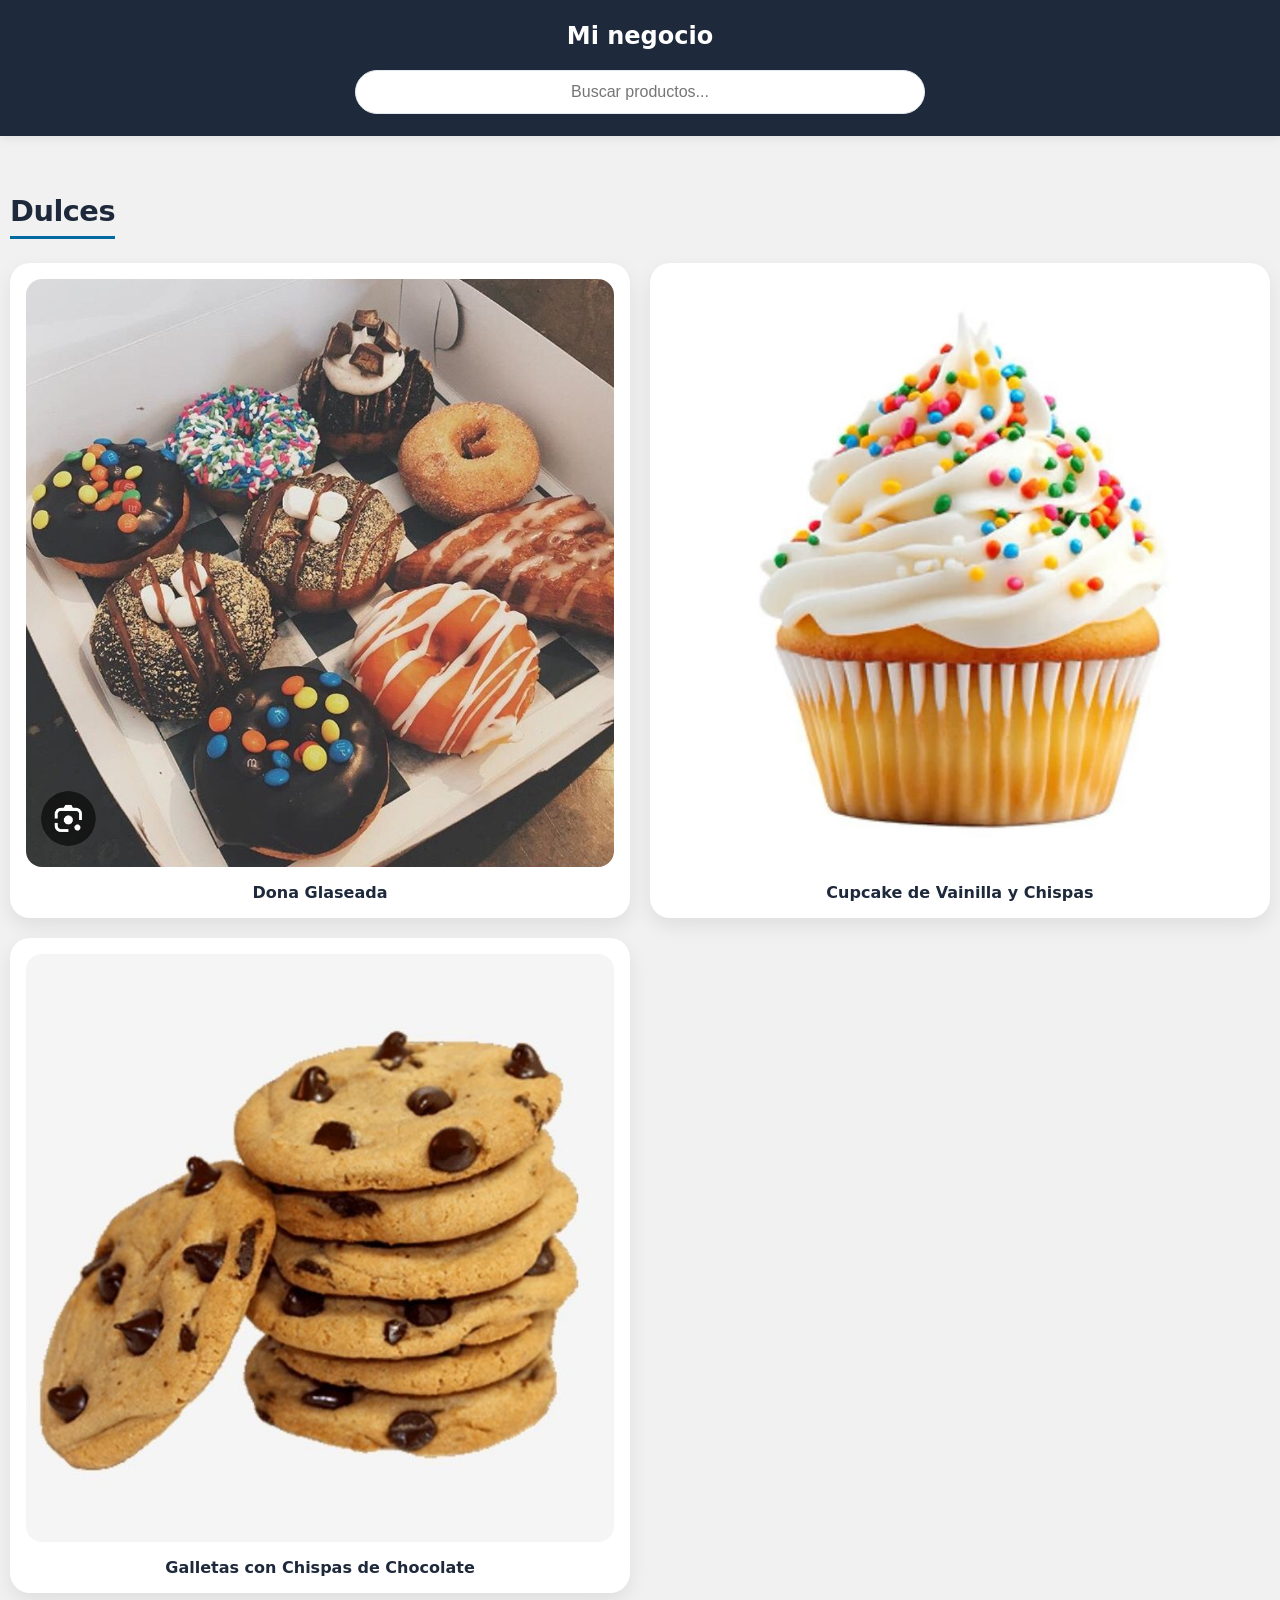
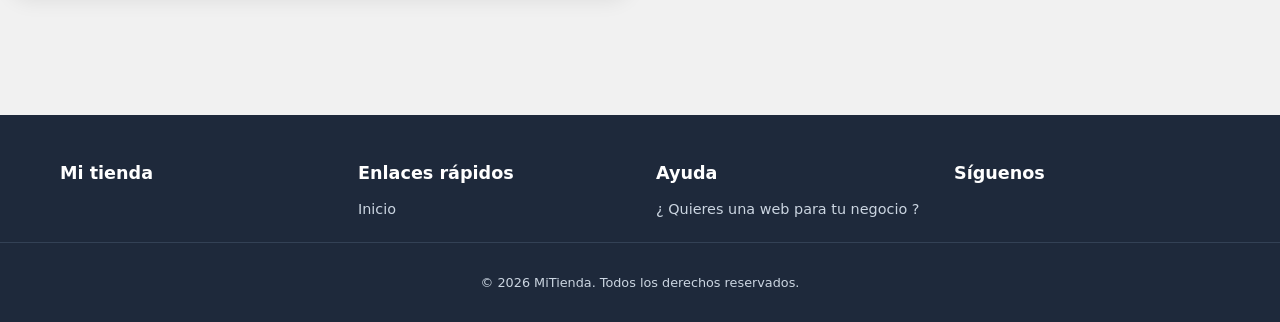
<file: index.html>
<!DOCTYPE html>
<html lang="es">
<head>
  <meta charset="UTF-8">
  <meta name="viewport" content="width=device-width, initial-scale=1.0">
  <title>Catálogo - Productos</title>
  <link rel="stylesheet" href="style.css">
</head>
<body>
    
<header id="header" class="search-header">
  <h2 class="business-name">Mi negocio</h2>
  <div class="search-container">
    <div class="search-bar">
      <input type="text" id="searchInput" placeholder="Buscar productos...">
    </div>
  </div>
</header>

<div class="products-grid" id="productsGrid"></div>

<footer class="main-footer">
  <div class="footer-container">
    <div class="footer-col">
      <h4>Mi tienda</h4>
      <p></p>
    </div>
    <div class="footer-col">
      <h4>Enlaces rápidos</h4>
      <ul>
        <li><a href="#">Inicio</a></li>
      </ul>
    </div>
    <div class="footer-col">
      <h4>Ayuda</h4>
      <ul>
        <li><a href="">¿ Quieres una web para tu negocio ?</a></li>
      </ul>
    </div>
    <div class="footer-col">
      <h4>Síguenos</h4>
      <div class="social-links"></div>
    </div>
  </div>
  <div class="footer-bottom">
    <p>&copy; 2026 MiTienda. Todos los derechos reservados.</p>
  </div>
</footer>

<script src="catalogo.js?v=20260315" defer></script>
<script src="render.js?v=20260315" defer></script>
</body>
</html>
</file>
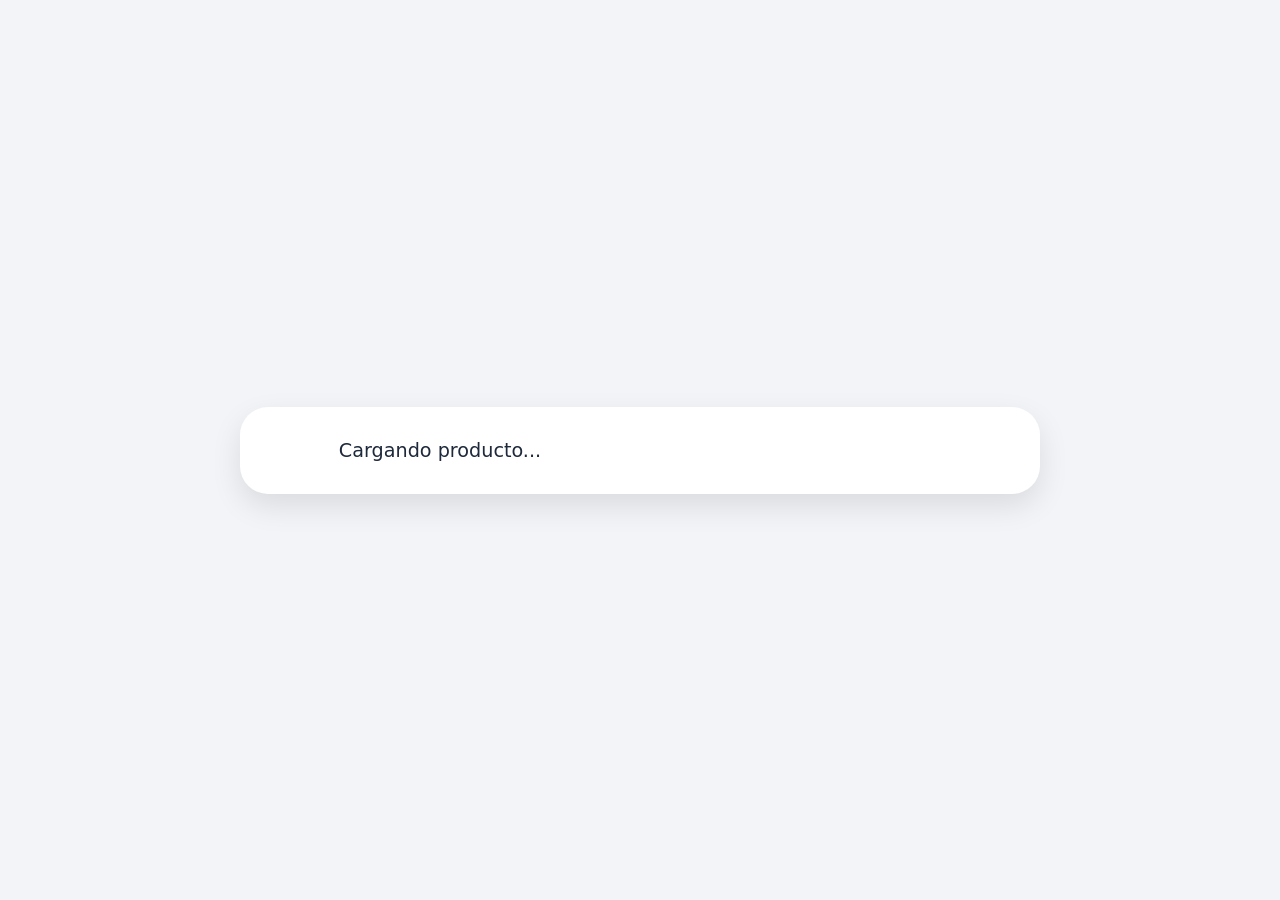
<file: detalles/producto.html>
<!DOCTYPE html>
<html lang="es">
<head>
  <meta charset="UTF-8">
  <meta name="viewport" content="width=device-width, initial-scale=1.0">
  <title>Producto</title>
  <link rel="stylesheet" href="productoStyle.css">
</head>
<body>
  <div id="productContainer" class="card">
    <div class="loading">Cargando producto...</div>
  </div>
  <script src="producto.js"></script>
</body>
</html>
</file>
<file: style.css>
/* ========== VARIABLES GLOBALES ========== */
:root {
  --bg-body: #f1f1f1;
  --bg-header-footer: #1e293b;
  --text-dark: #1e293b;
  --text-light: #cbd5e1;
  --text-white: white;
  --text-black: black;
  --border-color: #e2e8f0;
  --shadow-sm: 0 2px 10px rgba(0, 0, 0, 0.08);
  --shadow-md: 0 8px 20px rgba(0, 0, 0, 0.08);
  --shadow-lg: 0 15px 30px rgba(0, 0, 0, 0.12);
  --radius-card: 20px;
  --radius-image: 16px;
  --transition: 0.2s ease;
}

/* ========== RESET ========== */
* {
  margin: 0;
  padding: 0;
  box-sizing: border-box;
}

body {
  background: var(--bg-body);
  font-family: system-ui, 'Segoe UI', sans-serif;
}

/* ========== HEADER ========== */
.search-header {
  position: sticky;
  top: 0;
  width: 100%;
  background-color: var(--bg-header-footer);
  box-shadow: var(--shadow-sm);
  z-index: 1000;
  padding: 12px 0;
  margin-bottom: 3rem;
}

.business-name {
  color: var(--text-white);
  text-align: center;  
  padding: 10px;
}

.search-container {
  max-width: 600px;
  margin: 0 auto;
  padding: 0 15px;
}

.search-bar {
  display: flex;
  width: 100%;
  padding: 10px 0;
  /* margin-bottom eliminado porque ya lo da el header */
}

.search-bar input {
  flex: 1;
  padding: 12px 16px;
  border: 1px solid var(--border-color);
  border-radius: 40px;
  outline: none;
  font-size: 1rem;
  text-align: center;
  color: var(--text-black);
  transition: border-color var(--transition);
}

.search-bar input:focus {
  border-color: #0369a1;
}

/* ========== MAIN CONTENT ========== */
.container {
  max-width: 900px;
  margin: 0 auto;
}

/* Grid catálogo - siempre 2 columnas */
.products-grid {
  display: grid;
  grid-template-columns: 1fr 1fr;
  gap: 20px;
  padding: 10px;
}

.product-card {
  background: white;
  border-radius: var(--radius-card);
  overflow: hidden;
  box-shadow: var(--shadow-md);
  cursor: pointer;
  transition: transform var(--transition), box-shadow var(--transition);
  text-align: center;
  padding: 1rem;
}

.product-card:hover {
  transform: translateY(-5px);
  box-shadow: var(--shadow-lg);
}

.product-card__image {
  width: 100%;
  aspect-ratio: 1 / 1;
  object-fit: cover;
  border-radius: var(--radius-image);
  margin-bottom: 0.75rem;
}

.product-card__name {
  font-size: 1rem;
  font-weight: 600;
  color: var(--text-dark);
  word-break: break-word;
}

/* ========== FOOTER ========== */
.main-footer {
  background-color: var(--bg-header-footer);
  color: var(--text-light);
  margin-top: 4rem;
  padding: 3rem 0 1rem;
}

.footer-container {
  max-width: 1200px;
  margin: 0 auto;
  padding: 0 20px;
  display: grid;
  grid-template-columns: repeat(auto-fit, minmax(200px, 1fr));
  gap: 2rem;
}

.footer-col h4 {
  color: var(--text-white);
  font-size: 1.1rem;
  margin-bottom: 1rem;
  font-weight: 600;
}

.footer-col p {
  font-size: 0.9rem;
  line-height: 1.5;
}

.footer-col ul {
  list-style: none;
  padding: 0;
}

.footer-col ul li {
  margin-bottom: 0.5rem;
}

.footer-col ul li a {
  color: var(--text-light);
  text-decoration: none;
  font-size: 0.9rem;
  transition: color var(--transition);
}

.footer-col ul li a:hover {
  color: var(--text-white);
}

.social-links {
  display: flex;
  gap: 1rem;
  margin-top: 0.5rem;
}

.social-links a {
  font-size: 1.5rem;
  text-decoration: none;
  color: var(--text-light);
  transition: color var(--transition);
}

.social-links a:hover {
  color: var(--text-white);
}

.footer-bottom {
  text-align: center;
  padding-top: 2rem;
  margin-top: 1rem;
  border-top: 1px solid #334155;
  font-size: 0.8rem;
  margin-bottom: 1rem;
}

/* ========== RESPONSIVE ========== */
@media (max-width: 768px) {
  .footer-container {
    grid-template-columns: repeat(2, 1fr);
    gap: 1.5rem;
  }
}

@media (max-width: 640px) {
  .search-container {
    padding: 0 16px;
  }
  .search-bar input {
    padding: 10px 14px;
  }
}

@media (max-width: 480px) {
  .products-grid {
    gap: 12px;
  }
  .product-card {
    padding: 0.75rem;
  }
  .product-card__name {
    font-size: 0.9rem;
  }
  .footer-container {
    grid-template-columns: 1fr;
    text-align: center;
  }
  .social-links {
    justify-content: center;
  }
}

/* ========== SECCIONES POR MARCA ========== */
.brand-section {
  margin-bottom: 3rem;
}

.brand-title {
  font-size: 1.8rem;
  font-weight: 700;
  color: #1e293b;
  margin-bottom: 1.5rem;
  padding-bottom: 0.5rem;
  border-bottom: 3px solid #0369a1;
  display: inline-block;
  letter-spacing: -0.5px;
}

.brand-grid {
  display: grid;
  grid-template-columns: 1fr 1fr;
  gap: 20px;
}

/* Separador de marcas */
.brand-separator {
  font-size: 1.5rem;
  font-weight: 700;
  color: #1e293b;
  margin: 2rem 0 1rem 0;
  padding-bottom: 0.5rem;
  border-bottom: 3px solid #0369a1;
  grid-column: 1 / -1;  /* Ocupa todo el ancho del grid */
}

/* El primer separador no necesita margen superior tan grande */
.brand-separator:first-of-type {
  margin-top: 0;
}

/* Fuerza a que cada sección (marca) ocupe todo el ancho y se apile verticalmente */
.products-grid {
  display: block !important;
}

.brand-section {
  display: block !important;
  width: 100% !important;
  clear: both !important;
  margin-bottom: 3rem;
}

/* Responsive */
@media (max-width: 600px) {
  .brand-title {
    font-size: 1.4rem;
  }
  .brand-grid {
    gap: 12px;
  }
  }
</file>
<file: detalles/productoStyle.css>
/* Reset básico */
* {
  margin: 0;
  padding: 0;
  box-sizing: border-box;
}

body {
  background: #f2f4f8;
  font-family: system-ui, 'Segoe UI', sans-serif;
  display: flex;
  align-items: center;
  justify-content: center;
  min-height: 100vh;
  padding: 20px;
}

/* Tarjeta completa con grid de 2 columnas */
.card {
  max-width: 800px;
  width: 100%;
  background: white;
  border-radius: 28px;
  box-shadow: 0 12px 30px rgba(0,0,0,0.1);
  overflow: hidden;
  display: grid;
  grid-template-columns: 1fr 1fr;
  gap: 0;
  transition: transform 0.2s ease;
  align-items: center;
}

.card:hover {
  transform: translateY(-4px);
}

/* Columna izquierda: imagen */
.card-image {
  background: linear-gradient(145deg, #d9e2ec, #cbd5e1);
  display: flex;
  align-items: center;
  justify-content: center;
  padding: 2rem;
  min-height: 280px;
  text-align: center;
}

.card-image img {
  display: block;
  max-width: 100%;
  max-height: 100%;
  object-fit: contain;
  margin: 0 auto;
}

.card-image span {
  font-size: 5rem;
  display: block;
}

/* Columna derecha: contenido centrado */
.card-content {
  padding: 1.8rem;
  display: flex;
  flex-direction: column;
  gap: 0.8rem;
  text-align: center;
  align-items: center;
}

.card-title {
  font-size: 1.9rem;
  font-weight: 800;
  color: #1e293b;
  line-height: 1.2;
  text-align: center;
  width: 100%;
}

.card-badge {
  background: #e0f2fe;
  color: #0369a1;
  font-size: 0.75rem;
  font-weight: 600;
  padding: 0.25rem 0.8rem;
  border-radius: 30px;
  display: inline-block;
  width: fit-content;
  text-transform: uppercase;
  text-align: center;
}

.card-description {
  color: #334155;
  line-height: 1.5;
  margin: 0.25rem 0;
  text-align: center;
  width: 100%;
}

.card-price {
  font-size: 1.7rem;
  font-weight: 700;
  color: #0f172a;
  margin-top: 0.5rem;
  text-align: center;
  width: 100%;
}

.card-price small {
  font-size: 0.85rem;
  font-weight: normal;
  color: #475569;
}

.card-button {
  background: #0f172a;
  border: none;
  color: white;
  padding: 0.8rem 1.5rem;
  font-weight: 600;
  border-radius: 40px;
  cursor: pointer;
  width: fit-content;
  margin-top: 0.5rem;
  margin-left: auto;
  margin-right: auto;
  transition: background 0.2s, transform 0.1s;
  text-align: center;
}

.card-button:hover {
  background: #1e293b;
  transform: scale(0.96);
}

.loading {
  text-align: center;
  font-size: 1.2rem;
  color: #1e293b;
  padding: 2rem;
}

.back-link {
  display: inline-block;
  margin-top: 1rem;
  color: #0f172a;
  text-decoration: none;
  font-weight: 600;
  border-bottom: 2px solid #0f172a;
}

/* Responsive: en móviles apilar a 1 columna */
@media (max-width: 600px) {
  .card {
    grid-template-columns: 1fr;
  }
  .card-image {
    padding: 1.5rem;
    min-height: 200px;
  }
  .card-content {
    padding: 1.5rem;
  }
}
</file>
